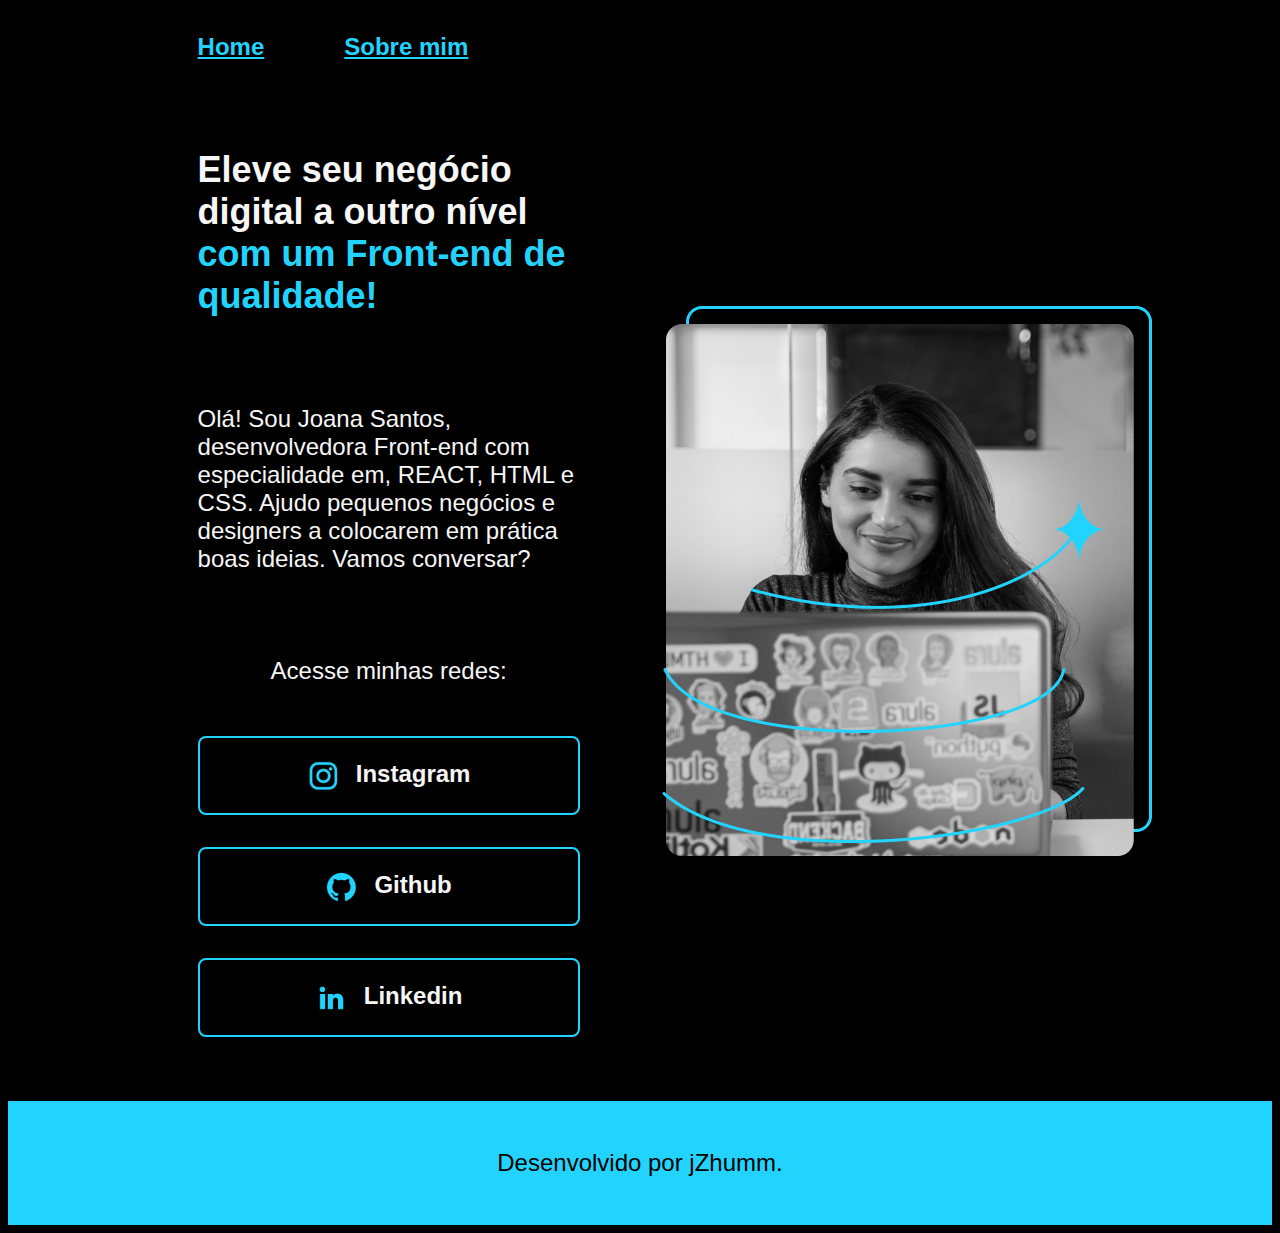
<file: index.html>
<!DOCTYPE html>
<html lang="pt-br">
<head>
    <meta charset="UTF-8">
    <meta http-equiv="X-UA-Compatible" e content="IE=edge">
    <meta name="viewport" content="width=device-width, initial-scale=1.0">
    <title>Portifólio</title>
    <link rel="stylesheet" href="styles.css/style.css">
</head>
<body>
    <header class="cabecalho">
        <nav class="cabecalho__menu">
            <a class="cabecalho__menu__link" href="index.html">Home</a>
            <a class="cabecalho__menu__link" href="about.html">Sobre mim</a>
        </nav>
    </header>
    <main class="apresentacao">
        <section class="apresentacao__conteudo">
            <h1 class="apresentacao__conteudo__titulo">Eleve seu negócio digital a outro nível 
                <strong class="titulo-destaque">com um Front-end de qualidade!</strong></h1>
            <p class="apresentacao__conteudo__texto">Olá! <name class="nome">Sou Joana Santos</name>, 
                desenvolvedora Front-end com especialidade 
                em, REACT, HTML e CSS. Ajudo pequenos negócios e designers a colocarem 
                em prática boas ideias. Vamos conversar?</p>
                <div class="apresentacao__links">
                    <h2 class="apresentacao__links__subtitulo">Acesse minhas redes: </h2>
                        <a class="apresentacao__links__link" href="https://Instagram.com/tatienegrande">
                            <img src="assets/instagram.png" alt="Imagem instagram">Instagram</a>
                        <a class="apresentacao__links__link" href="https://Github.com/jZhumm">
                            <img src="assets/github.png" alt="Imagem github">Github</a>
                        <a class="apresentacao__links__link" href="https://www.linkedin.com/feed/">
                            <img src="assets/linkedin.png" alt="Imagem linkedin">Linkedin</a>
                </div>
        </section>
        <img src="assets/Imagem.png" alt="Imagem da dev">
    </main>
    <footer class="rodape">
        <p>Desenvolvido por jZhumm.</p>
    </footer>    
</body>
</html>
</file>
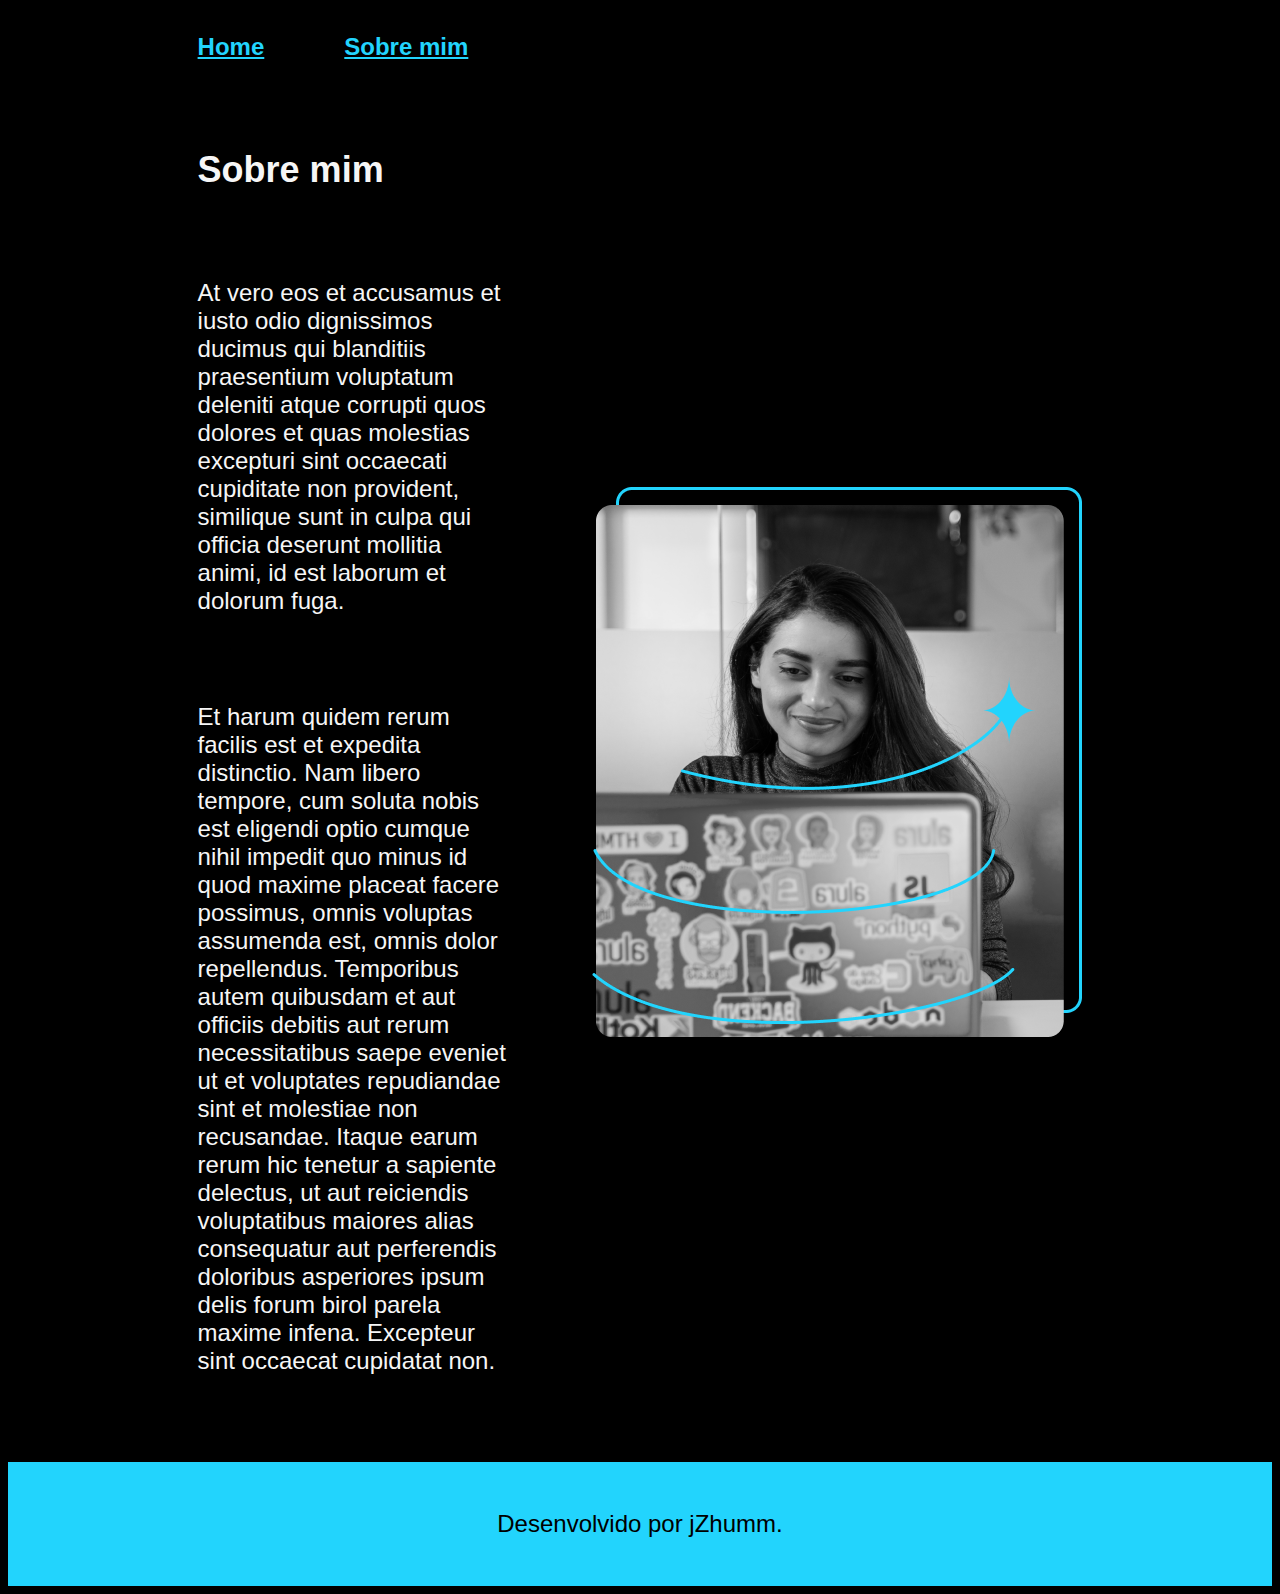
<file: about.html>
<!DOCTYPE html>
<html lang="pt-br">
<head>
    <meta charset="UTF-8">
    <meta http-equiv="X-UA-Compatible" content="IE=edge">
    <meta name="viewport" content="width=device-width, initial-scale=1.0">
    <title>Sobre mim</title>
    <link rel="stylesheet" href="./styles.css/style.css">
</head>
<body>
    <header class="cabecalho">
        <nav class="cabecalho__menu">
            <a class="cabecalho__menu__link" href="index.html">Home</a>
            <a class="cabecalho__menu__link" href="about.html">Sobre mim</a>
        </nav>
    </header>

    <main class="apresentacao">
        <section class="apresentacao__conteudo">
            <h1 class="apresentacao__conteudo__titulo">Sobre mim</h1>
            <p class="apresentacao__conteudo__texto">At vero eos et accusamus et iusto odio 
                dignissimos ducimus qui blanditiis praesentium voluptatum deleniti atque 
                corrupti quos dolores et quas molestias excepturi sint occaecati cupiditate 
                non provident, similique sunt in culpa qui officia deserunt mollitia animi, 
                id est laborum et dolorum fuga.
            </p>
            <p class="apresentacao__conteudo__texto">Et harum quidem rerum facilis est et
                expedita distinctio. Nam libero tempore, cum soluta nobis est eligendi optio
                cumque nihil impedit quo minus id quod maxime placeat facere possimus, 
                omnis voluptas assumenda est, omnis dolor repellendus. Temporibus autem 
                quibusdam et aut officiis debitis aut rerum necessitatibus saepe eveniet 
                ut et voluptates repudiandae sint et molestiae non recusandae. Itaque earum 
                rerum hic tenetur a sapiente delectus, ut aut reiciendis voluptatibus maiores
                alias consequatur aut perferendis doloribus asperiores ipsum delis forum 
                birol parela maxime infena. Excepteur sint occaecat cupidatat non.
            </p>
        </section>
        <img src="assets/Imagem.png" alt="Imagem da dev">
    </main>

    <footer class="rodape">
        <p>Desenvolvido por jZhumm.</p>
    </footer>    
</body>
</html>
</file>
<file: styles.css/style.css>
@import url('https://fonts.googleapis.com/css2?family=Krona+One&family=Montserrat:ital,wght@0,100..900;1,100..900&display=swap')

*{
    margin: 0;
    padding: 0;
}

:root {
    --cor-primaria: #000000;
    --cor-secundaria: #f6f6f6;
    --cor-terciaria: #22d4fd;
    --cor-hover: #272727;

    --fonte-primaria: 'Krona One', sans-serif;
    --fonte-secundaria: 'Montserrat', sans-serif;
}


body {
    box-sizing: border-box;
    background-color: var(--cor-primaria);
    color:var(--cor-secundaria);
}

.cabecalho {
    padding: 2% 0% 0% 15%;
}

.cabecalho__menu {
    display: flex;
    gap: 80px;

}

.cabecalho__menu__link {
    font-family: var(--fonte-secundaria);
    font-size: 1.5rem;
    font-weight: 600;
    color: var(--cor-terciaria);
    text-decoration: nome;
}


.apresentacao {
    display: flex;
    align-items: center;
    justify-content: space-between;
    padding: 5% 15%; 
    gap: 82px;
}

.apresentacao__conteudo {
    width: 50%;
    display: flex;
    flex-direction: column;
    gap: 40px;
}


.apresentacao__conteudo__titulo {
    font-size: 2.25rem;
    font-family: var(--fonte-primaria);
}

.titulo-destaque {
    color:var(--cor-terciaria);
}

.apresentacao__conteudo__texto {
    font-size: 1.5rem;
    font-family: var(--fonte-secundaria);
}

.apresentacao__links {
    display: flex;
    flex-direction: column;
    justify-content: space-between;
    align-items: center;
    gap: 32px;
    
}

.apresentacao__links__subtitulo {
    font-family: var(--fonte-primaria);
    font-weight: 400;
    font-size: 1.5rem;
}

.apresentacao__links__link {
    display: flex;
    justify-content: center;
    gap: 16px;
    border: 2px solid var(--cor-terciaria);
    width: 378px;
    text-align: center;
    border-radius: 8px;
    font-size: 1.5rem;
    font-family: var(--fonte-secundaria);
    font-weight: 600;
    padding: 21.5px 0;
    text-decoration: none;
    color: var(--cor-secundaria);
}

.apresentacao__links__link:hover {
    background-color: var(--cor-hover);
}

.nome:hover {
       color:var(--cor-hover);
}

.rodape {
    color:var(--cor-primaria);
    background-color: var(--cor-terciaria);
    padding: 24px;
    text-align: center;
    font-family: var(--fonte-secundaria);
    font-size: 1.5rem;
    font-weight: 400*
}

@media (max-width: 800px) {
    .cabecalho {
        padding: 10% 0% 0% 15%;
    }
    .cabecalho__menu{
        justify-content: center;
    }
    .apresentacao{
        flex-direction: column-reverse;
        padding: 5%;
    }
    .apresentacao__conteudo{
        width: auto;
    }
}
</file>
